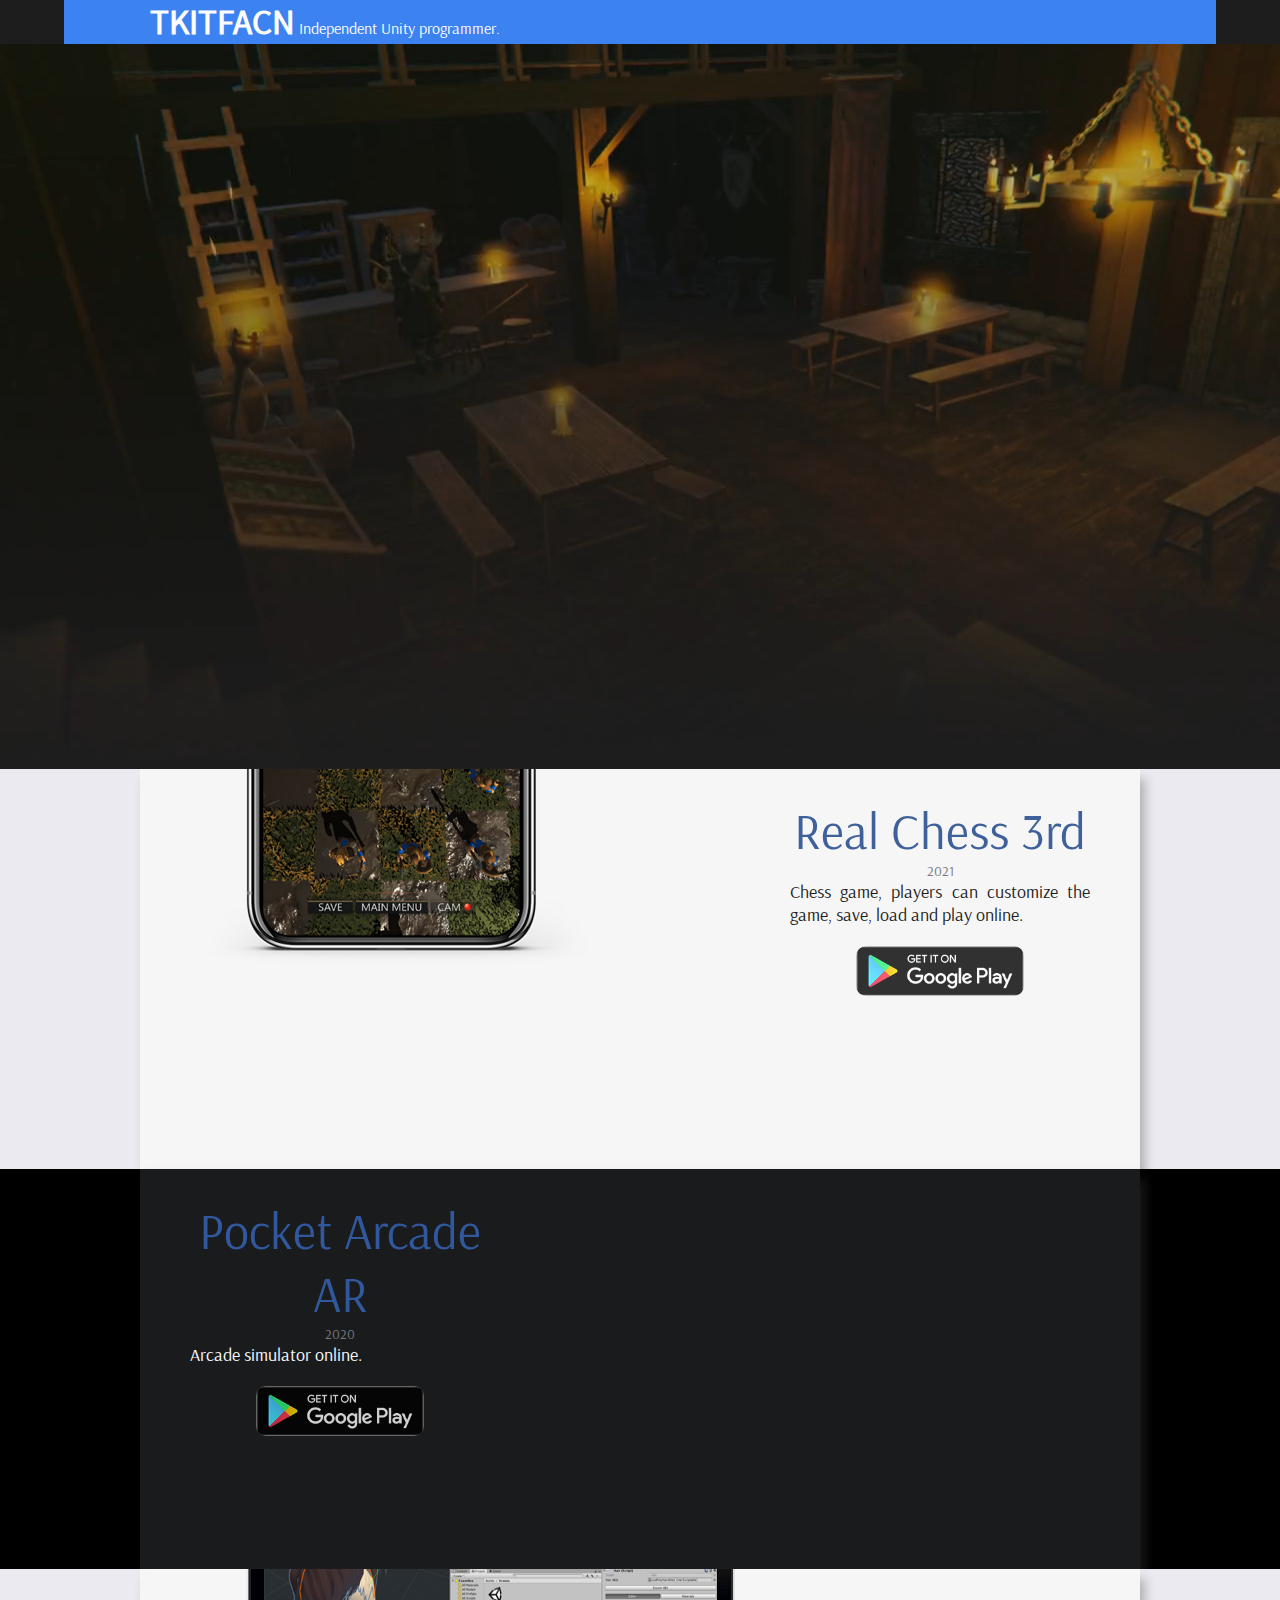
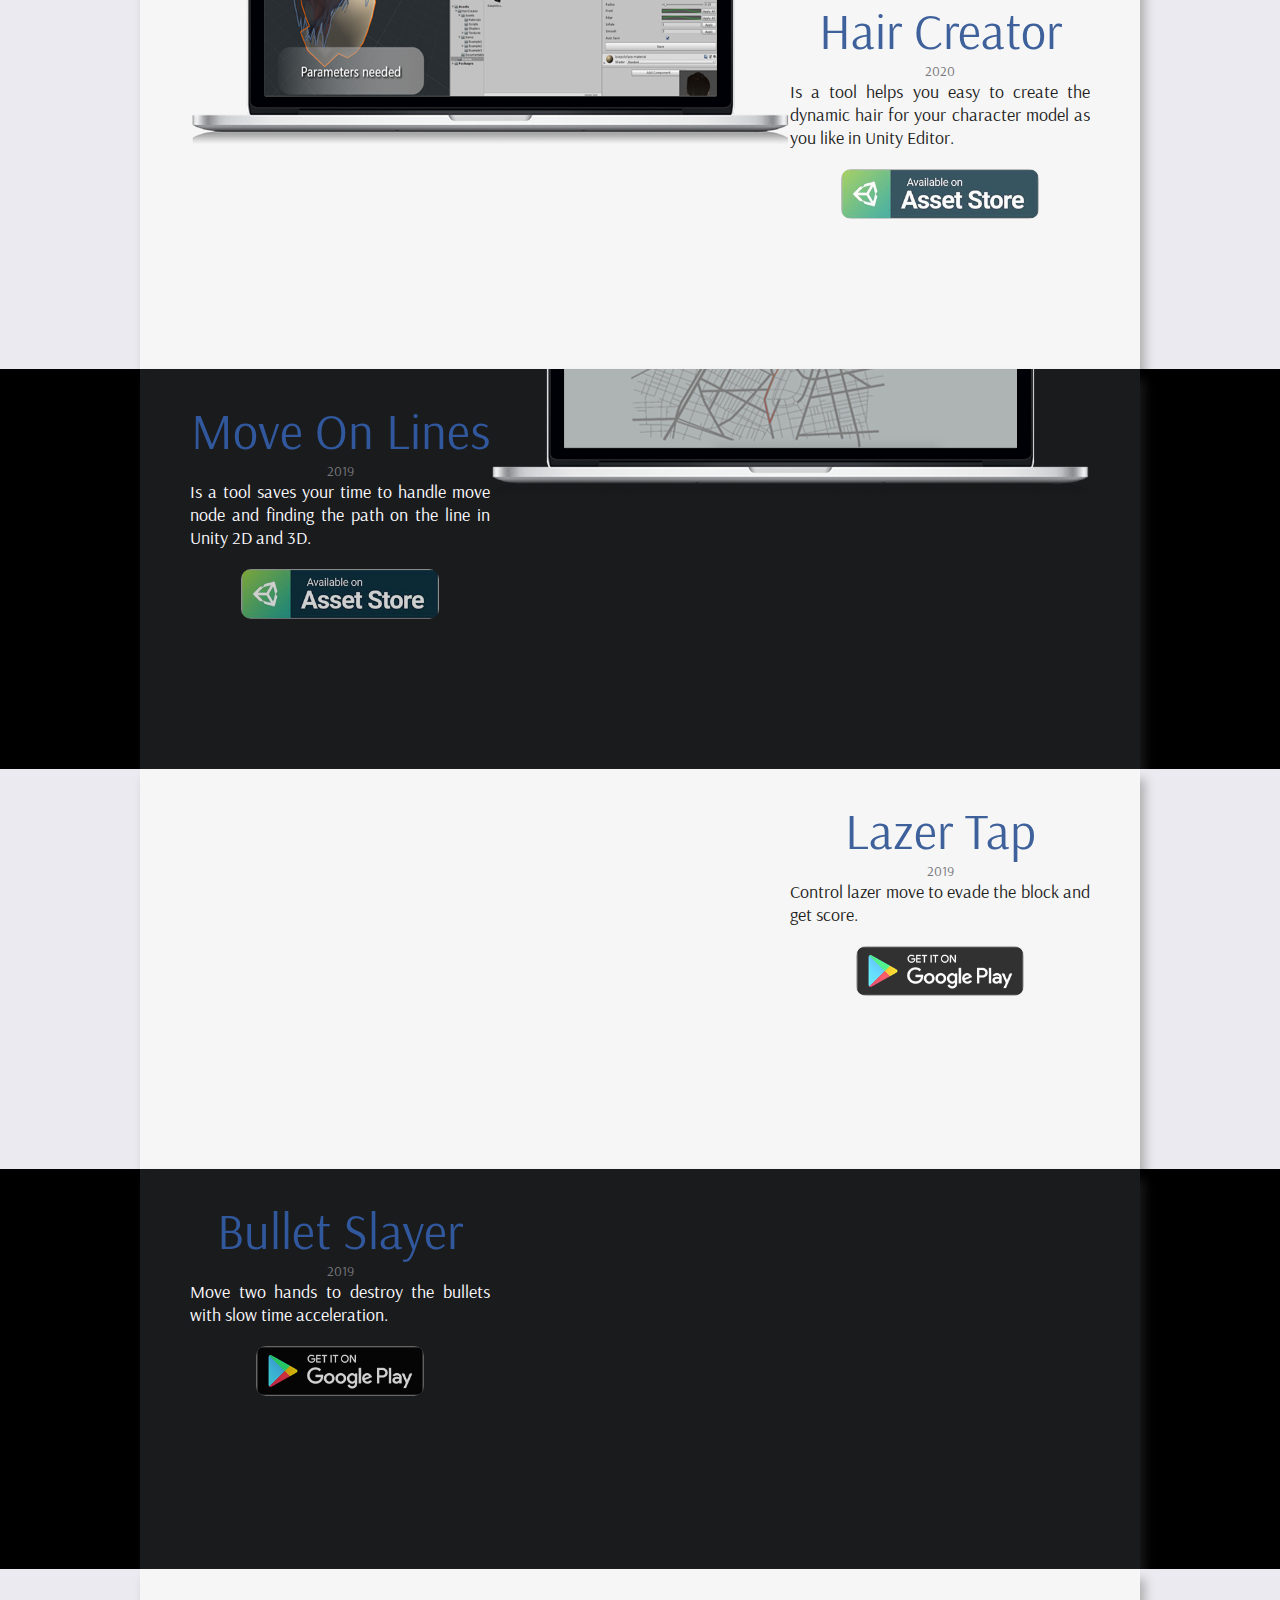
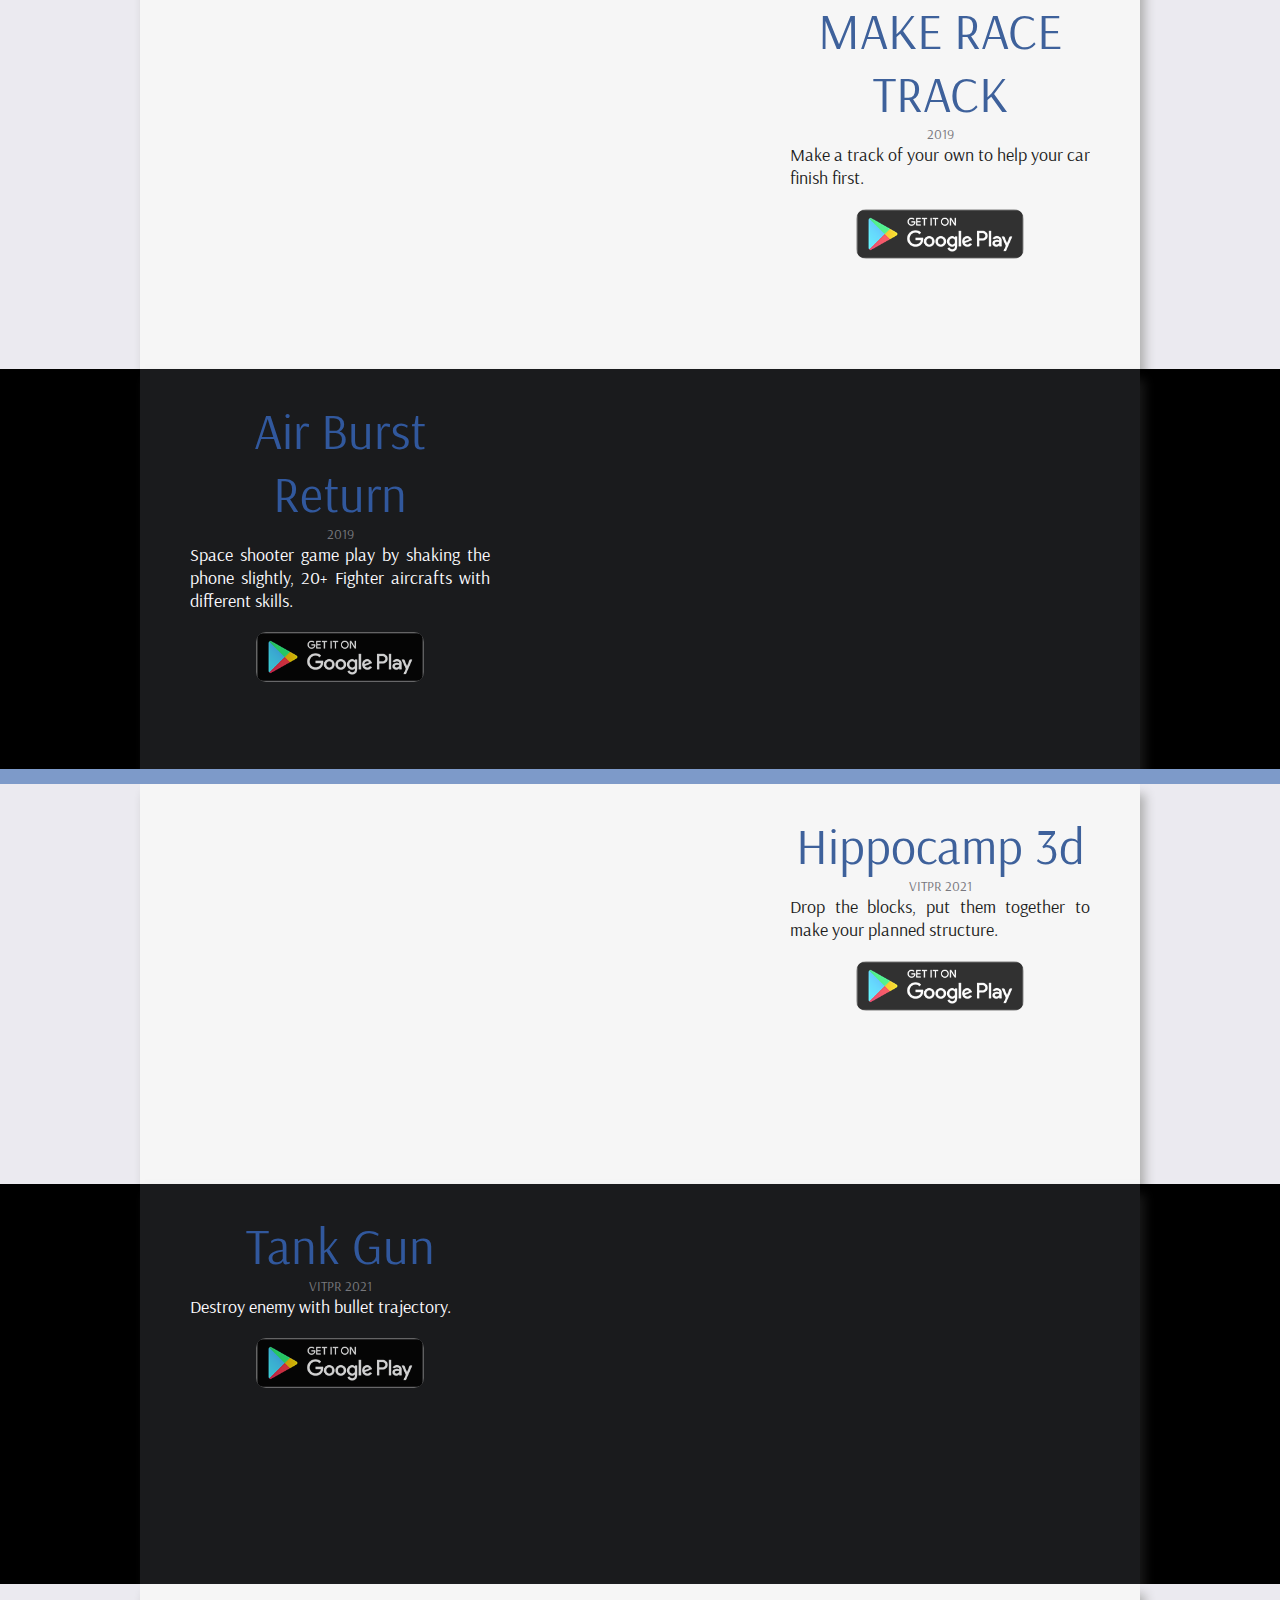
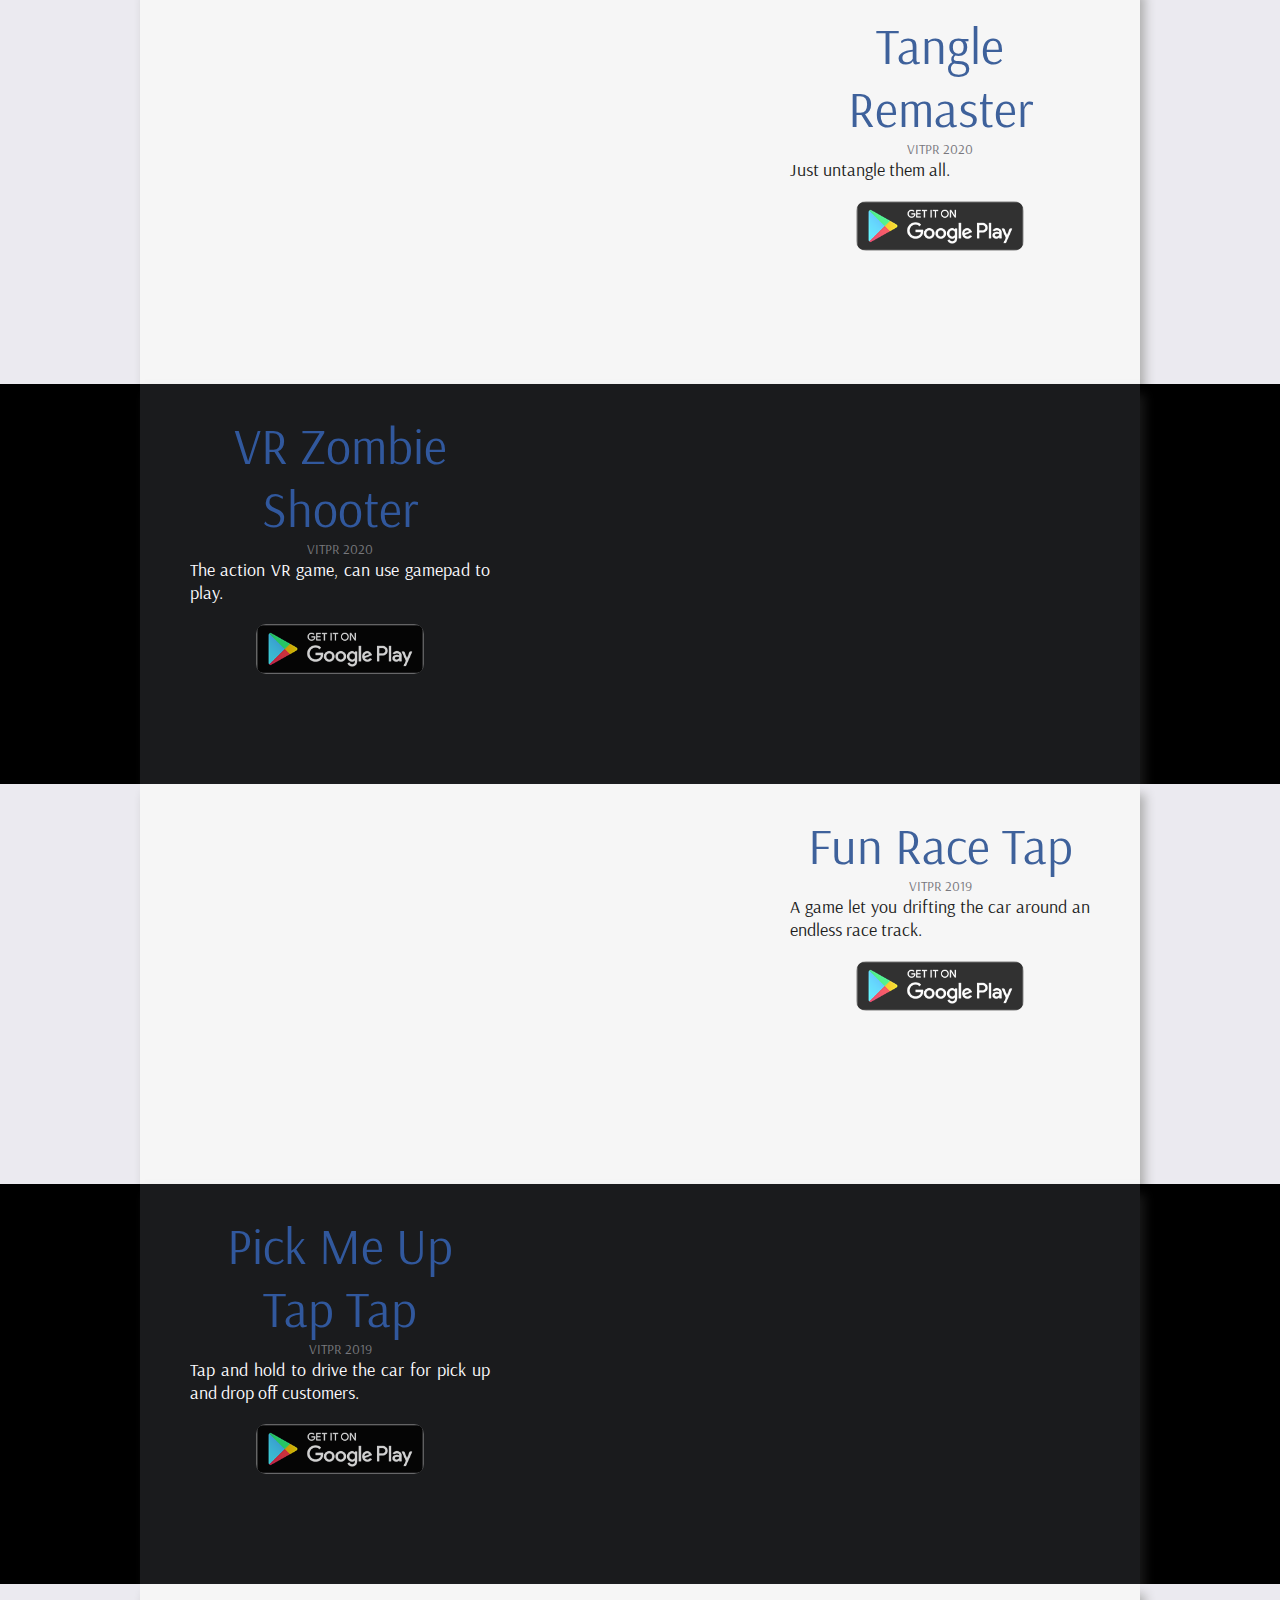
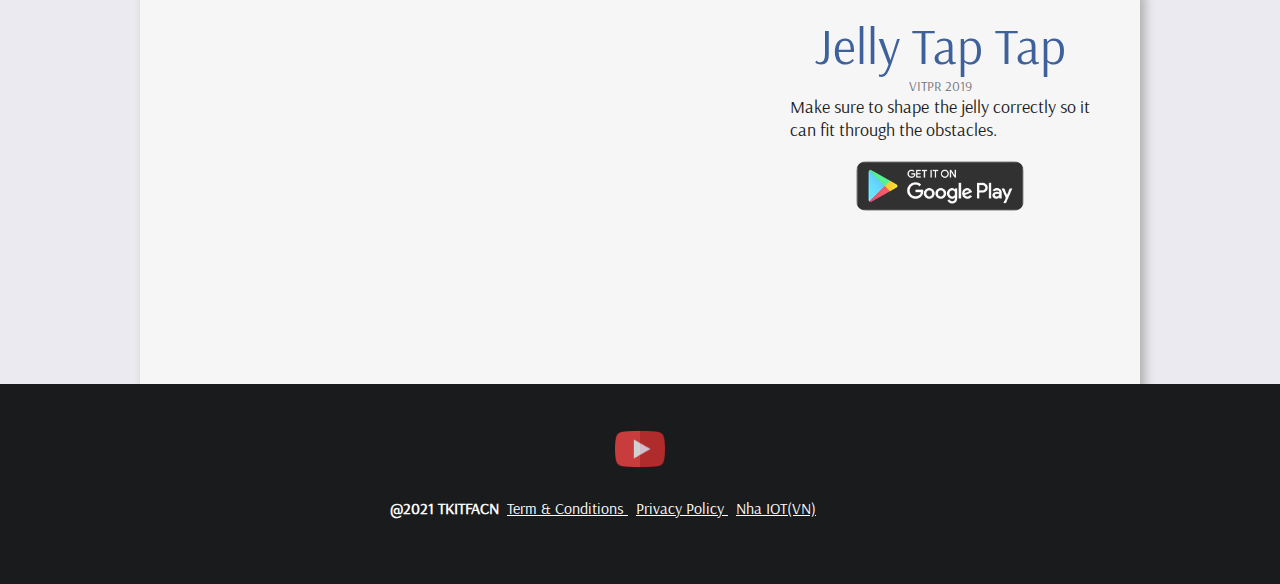
<file: index.html>
<!doctype html>
<html>
    <head>
        <title>TKITFACN </title>
        <link rel="stylesheet" href="css/index.css">
        
        
    </head>
    <body>
        <div id="header">
            <div><b><blog-title>TKITFACN</blog-title></b> Independent Unity programmer.</div>
        </div>
        

        <video id="myVideo" autoplay muted loop>
            <source src="media/videos/MainLobby.mp4" type="video/mp4">
        </video>
        <!-- <h1> <blog-title>TKITFACN</blog-title> <blog-tagline><br>Independent Unity programmer and game designer.</blog-tagline></h1> -->
        <!-- <p>paragraph</p> -->
        <!-- <p><br><br><br><br><br><br><br><br><br><br><br><br><br><br><br><br><br><br><br><br></p> -->

        

        <!-- REAL CHESS 3RD-->
        <div id ="myContent" class="light_content">
            <div id="my_content">
                <div id="my_container">
                    <div id="my_port" style="float: right">
                        <div id="my_title">
                            <span>Real Chess 3rd</span>
                        </div>
                        <div id="my_port_time">
                            <span>2021</span>
                        </div>
                        <div id="my_text">
                            <span> Chess game, players can customize the game, save, load and play online.</span>
                        </div>

                        <div id="buttons">
                            <a class="image_link" href="https://play.google.com/store/apps/details?id=com.tkitfacn.realchess957">
                                <img src="media/images/googleplay.png" height="50"></a>
                        </div>
                    </div>

                    <div id="phone_scroll" style="float:left; background-image:url(media/images/phonemask.png)">
                        <div id="phone_preview" style="background-image: url(media/images/content/realchess3rd/1.png);"></div>
                    </div>
                </div>
            </div>
        </div>

        <!-- POCKET ARCADE AR-->
        <div id ="myContent" class="dark_content">
            <div id="my_content">
                <div id="my_container">
                    <div id="my_port" style="float: left">
                        <div id="my_title">
                            <span>Pocket Arcade AR</span>
                        </div>
                        <div id="my_port_time">
                            <span>2020</span>
                        </div>
                        <div id="my_text">
                            <span> Arcade simulator online.</span>
                        </div>

                        <div id="buttons">
                            <a class="image_link" href="https://play.google.com/store/apps/details?id=com.tkitfacn.PocketArcadeAR">
                                <img src="media/images/googleplay.png" height="50"></a>
                        </div>
                    </div>

                    <div id="phone_scroll" style="float:right; background-image:url(media/images/phonemask.png)">
                        <div id="phone_preview" style="background-image: url(media/images/content/pocketarcadear/1.png);"></div>
                    </div>
                </div>
            </div>
        </div>

        <!-- HAIR CREATOR-->
        <div id ="myContent" class="light_content">
            <div id="my_content">
                <div id="my_container">
                    <div id="my_port" style="float:right">
                        <div id="my_title">
                            <span>Hair Creator</span>
                        </div>
                        <div id="my_port_time">
                            <span>2020</span>
                        </div>
                        <div id="my_text">
                            <span>  Is a tool helps you easy to create the dynamic hair for your character model as you like in Unity Editor.</span>
                        </div>

                        <div id="buttons">
                            <a class="image_link" href="https://assetstore.unity.com/packages/tools/modeling/haircreator-161200">
                                <img src="media/images/assetstore.png" height="50"></a>
                        </div>

                    </div>

                    <div id="laptop_scroll" style="float:left; background-image:url(media/images/laptopmask.png)">
                        <div id="laptop_preview" style="background-image:url(media/images/content/haircreator/1.png)"></div>
                    </div>
                </div>
            </div>
        </div>

        <!-- MOVE ON LINES-->
        <div id ="myContent" class="dark_content">
            <div id="my_content">
                <div id="my_container">
                    <div id="my_port" style="float:left">
                        <div id="my_title">
                            <span>Move On Lines</span>
                        </div>
                        <div id="my_port_time">
                            <span>2019</span>
                        </div>
                        <div id="my_text">
                            <span>  Is a tool saves your time to handle move node and finding the path on the line in Unity 2D and 3D.</span>
                        </div>

                        <div id="buttons">
                            <a class="image_link" href="https://assetstore.unity.com/packages/tools/game-toolkits/move-on-lines-155751">
                                <img src="media/images/assetstore.png" height="50"></a>
                        </div>

                    </div>

                    <div id="laptop_scroll" style="float:right; background-image:url(media/images/laptopmask.png)">
                        <div id="laptop_preview" style="background-image:url(media/images/content/moveonlines/1.png)"></div>
                    </div>
                </div>
            </div>
        </div>

        <!-- LAZER TAP-->
        <div id ="myContent" class="light_content">
            <div id="my_content">
                <div id="my_container">
                    <div id="my_port" style="float: right">
                        <div id="my_title">
                            <span>Lazer Tap</span>
                        </div>
                        <div id="my_port_time">
                            <span>2019</span>
                        </div>
                        <div id="my_text">
                            <span> Control lazer move to evade the block and get score.</span>
                        </div>

                        <div id="buttons">
                            <a class="image_link" href="https://play.google.com/store/apps/details?id=com.tkitfacn.lazertap1">
                                <img src="media/images/googleplay.png" height="50"></a>
                        </div>
                    </div>

                    <div id="phone_scroll" style="float:left; background-image:url(media/images/phonemask.png)">
                        <div id="phone_preview" style="background-image: url(media/images/content/lazertap/1.png);"></div>
                    </div>
                </div>
            </div>
        </div>

        <!-- BULLET SLAYER-->
        <div id ="myContent" class="dark_content">
            <div id="my_content">
                <div id="my_container">
                    <div id="my_port" style="float: left">
                        <div id="my_title">
                            <span>Bullet Slayer</span>
                        </div>
                        <div id="my_port_time">
                            <span>2019</span>
                        </div>
                        <div id="my_text">
                            <span> Move two hands to destroy the bullets with slow time acceleration.</span>
                        </div>

                        <div id="buttons">
                            <a class="image_link" href="https://play.google.com/store/apps/details?id=com.tkitfacn.bulletslayer">
                                <img src="media/images/googleplay.png" height="50"></a>
                        </div>
                    </div>

                    <div id="tablet_scroll" style="float:right; background-image:url(media/images/tabletmask.png)">
                        <div id="tablet_preview" style="background-image: url(media/images/content/bulletslayer/1.png);"></div>
                    </div>
                </div>
            </div>
        </div>

        <!-- MAKE RACE TRACK-->
        <div id ="myContent" class="light_content">
            <div id="my_content">
                <div id="my_container">
                    <div id="my_port" style="float: right">
                        <div id="my_title">
                            <span>MAKE RACE TRACK</span>
                        </div>
                        <div id="my_port_time">
                            <span>2019</span>
                        </div>
                        <div id="my_text">
                            <span> Make a track of your own to help your car finish first.</span>
                        </div>

                        <div id="buttons">
                            <a class="image_link" href="https://play.google.com/store/apps/details?id=com.tkitfacn.makeracetrack">
                                <img src="media/images/googleplay.png" height="50"></a>
                        </div>
                    </div>

                    <div id="tablet_scroll" style="float:left; background-image:url(media/images/tabletmask.png)">
                        <div id="tablet_preview" style="background-image: url(media/images/content/makeracetrack/1.png);"></div>
                    </div>
                </div>
            </div>
        </div>

        <!-- AIR BURST RETURN-->
        <div id ="myContent" class="dark_content">
            <div id="my_content">
                <div id="my_container">
                    <div id="my_port" style="float: left">
                        <div id="my_title">
                            <span>Air Burst Return</span>
                        </div>
                        <div id="my_port_time">
                            <span>2019</span>
                        </div>
                        <div id="my_text">
                            <span> Space shooter game play by shaking the phone slightly, 20+ Fighter aircrafts with different skills.</span>
                        </div>

                        <div id="buttons">
                            <a class="image_link" href="https://play.google.com/store/apps/details?id=com.tkitfacn.airburstreturn">
                                <img src="media/images/googleplay.png" height="50"></a>
                        </div>
                    </div>

                    <div id="phone_scroll" style="float:right; background-image:url(media/images/phonemask.png)">
                        <div id="phone_preview" style="background-image: url(media/images/content/airburstreturn/1.png);"></div>
                    </div>
                </div>
            </div>
        </div>

        <!-- OTHER-->
        <div id ="appline"></div>

        <!-- HIPPOCAMP 3D-->
        <div id ="myContent" class="light_content">
            <div id="my_content">
                <div id="my_container">
                    <div id="my_port" style="float: right">
                        <div id="my_title">
                            <span>Hippocamp 3d</span>
                        </div>
                        <div id="my_port_time">
                            <span>VITPR 2021</span>
                        </div>
                        <div id="my_text">
                            <span> Drop the blocks, put them together to make your planned structure.</span>
                        </div>

                        <div id="buttons">
                            <a class="image_link" href="https://play.google.com/store/apps/details?id=com.vitpr.Hippocamp3d">
                                <img src="media/images/googleplay.png" height="50"></a>
                        </div>
                    </div>

                    <div id="tablet_scroll" style="float:left; background-image:url(media/images/tabletmask.png)">
                        <div id="tablet_preview" style="background-image: url(media/images/content/hippocamp3d/1.png);"></div>
                    </div>
                </div>
            </div>
        </div>

        <!-- TANK GUN-->
        <div id ="myContent" class="dark_content">
            <div id="my_content">
                <div id="my_container">
                    <div id="my_port" style="float: left">
                        <div id="my_title">
                            <span>Tank Gun</span>
                        </div>
                        <div id="my_port_time">
                            <span>VITPR 2021</span>
                        </div>
                        <div id="my_text">
                            <span> Destroy enemy with bullet trajectory.</span>
                        </div>

                        <div id="buttons">
                            <a class="image_link" href="https://play.google.com/store/apps/details?id=com.vitpr.prjtrajectory">
                                <img src="media/images/googleplay.png" height="50"></a>
                        </div>
                    </div>

                    <div id="tablet_scroll" style="float:right; background-image:url(media/images/tabletmask.png)">
                        <div id="tablet_preview" style="background-image: url(media/images/content/tankgun/1.png);"></div>
                    </div>
                </div>
            </div>
        </div>

        <!-- TANGLE REMASTER-->
        <div id ="myContent" class="light_content">
            <div id="my_content">
                <div id="my_container">
                    <div id="my_port" style="float: right">
                        <div id="my_title">
                            <span>Tangle Remaster</span>
                        </div>
                        <div id="my_port_time">
                            <span>VITPR 2020</span>
                        </div>
                        <div id="my_text">
                            <span> Just untangle them all.</span>
                        </div>

                        <div id="buttons">
                            <a class="image_link" href="https://play.google.com/store/apps/details?id=com.vitpr.TangleRemaster">
                                <img src="media/images/googleplay.png" height="50"></a>
                        </div>
                    </div>

                    <div id="phone_scroll" style="float:left; background-image:url(media/images/phonemask.png)">
                        <div id="phone_preview" style="background-image: url(media/images/content/tangleremaster/1.png);"></div>
                    </div>
                </div>
            </div>
        </div>

        <!-- VR ZOMBIE SHOOTER-->
        <div id ="myContent" class="dark_content">
            <div id="my_content">
                <div id="my_container">
                    <div id="my_port" style="float: left">
                        <div id="my_title">
                            <span>VR Zombie Shooter</span>
                        </div>
                        <div id="my_port_time">
                            <span>VITPR 2020</span>
                        </div>
                        <div id="my_text">
                            <span> The action VR game, can use gamepad to play.</span>
                        </div>

                        <div id="buttons">
                            <a class="image_link" href="https://play.google.com/store/apps/details?id=com.vitpr.VRZombieShooter">
                                <img src="media/images/googleplay.png" height="50"></a>
                        </div>
                    </div>

                    <div id="tablet_scroll" style="float:right; background-image:url(media/images/tabletmask.png)">
                        <div id="tablet_preview" style="background-image: url(media/images/content/vrzombieshooter/1.png);"></div>
                    </div>
                </div>
            </div>
        </div>

        <!-- FUN RACE TAP-->
        <div id ="myContent" class="light_content">
            <div id="my_content">
                <div id="my_container">
                    <div id="my_port" style="float: right">
                        <div id="my_title">
                            <span>Fun Race Tap</span>
                        </div>
                        <div id="my_port_time">
                            <span>VITPR 2019</span>
                        </div>
                        <div id="my_text">
                            <span> A game let you drifting the car around an endless race track.</span>
                        </div>

                        <div id="buttons">
                            <a class="image_link" href="https://play.google.com/store/apps/details?id=com.vitpr.FunRaceTapTap">
                                <img src="media/images/googleplay.png" height="50"></a>
                        </div>
                    </div>

                    <div id="phone_scroll" style="float:left; background-image:url(media/images/phonemask.png)">
                        <div id="phone_preview" style="background-image: url(media/images/content/funrace/1.png);"></div>
                    </div>
                </div>
            </div>
        </div>

        <!-- PICK ME UP TAP TAP-->
        <div id ="myContent" class="dark_content">
            <div id="my_content">
                <div id="my_container">
                    <div id="my_port" style="float: left">
                        <div id="my_title">
                            <span>Pick Me Up Tap Tap</span>
                        </div>
                        <div id="my_port_time">
                            <span>VITPR 2019</span>
                        </div>
                        <div id="my_text">
                            <span> Tap and hold to drive the car for pick up and drop off customers.</span>
                        </div>

                        <div id="buttons">
                            <a class="image_link" href="https://play.google.com/store/apps/details?id=com.vitpr.pickmetaptap">
                                <img src="media/images/googleplay.png" height="50"></a>
                        </div>
                    </div>

                    
                    <div id="phone_scroll" style="float:right; background-image:url(media/images/phonemask.png)">
                        <div id="phone_preview" style="background-image: url(media/images/content/pickmeuptaptap/1.png);"></div>
                    </div>
                </div>
            </div>
        </div>

        <!-- JELLY TAP TAP-->
        <div id ="myContent" class="light_content">
            <div id="my_content">
                <div id="my_container">
                    <div id="my_port" style="float: right">
                        <div id="my_title">
                            <span>Jelly Tap Tap</span>
                        </div>
                        <div id="my_port_time">
                            <span>VITPR 2019</span>
                        </div>
                        <div id="my_text">
                            <span> Make sure to shape the jelly correctly so it can fit through the obstacles.</span>
                        </div>

                        <div id="buttons">
                            <a class="image_link" href="https://play.google.com/store/apps/details?id=com.vitpr.jelly">
                                <img src="media/images/googleplay.png" height="50"></a>
                        </div>
                    </div>

                    <div id="phone_scroll" style="float:left; background-image:url(media/images/phonemask.png)">
                        <div id="phone_preview" style="background-image: url(media/images/content/jellytaptap/1.png);"></div>
                    </div>
                </div>
            </div>
        </div>
        

        <div id = "bottom">
            <br>
            <div style="width: 500px; margin: 0 auto;">
                <div>
                    <div id="buttons">
                        <a class="image_link" href="https://www.youtube.com/channel/UChDeV7sEgj6l4v453bq_XXQ">
                            <img src="media/images/youtube.png" height="50"></a>
                    </div>
                    <br><br>


                    <b>@2021 TKITFACN</b>&nbsp;
            
                    <a id="textlink" href="pages/app-term-conditions.html">
                        Term & Conditions
                    </a>
                    &nbsp;
                    <a id="textlink" href="pages/app-privacy-policy.html">
                        Privacy Policy
                    </a>
                    &nbsp;
                    <a id="textlink" href="https://nhaiot.github.io/index.html">
                        Nha IOT(VN)
                    </a>
                </div>
            </div>
    </body>

    <script src="js/index.js"></script>
</html>
</file>
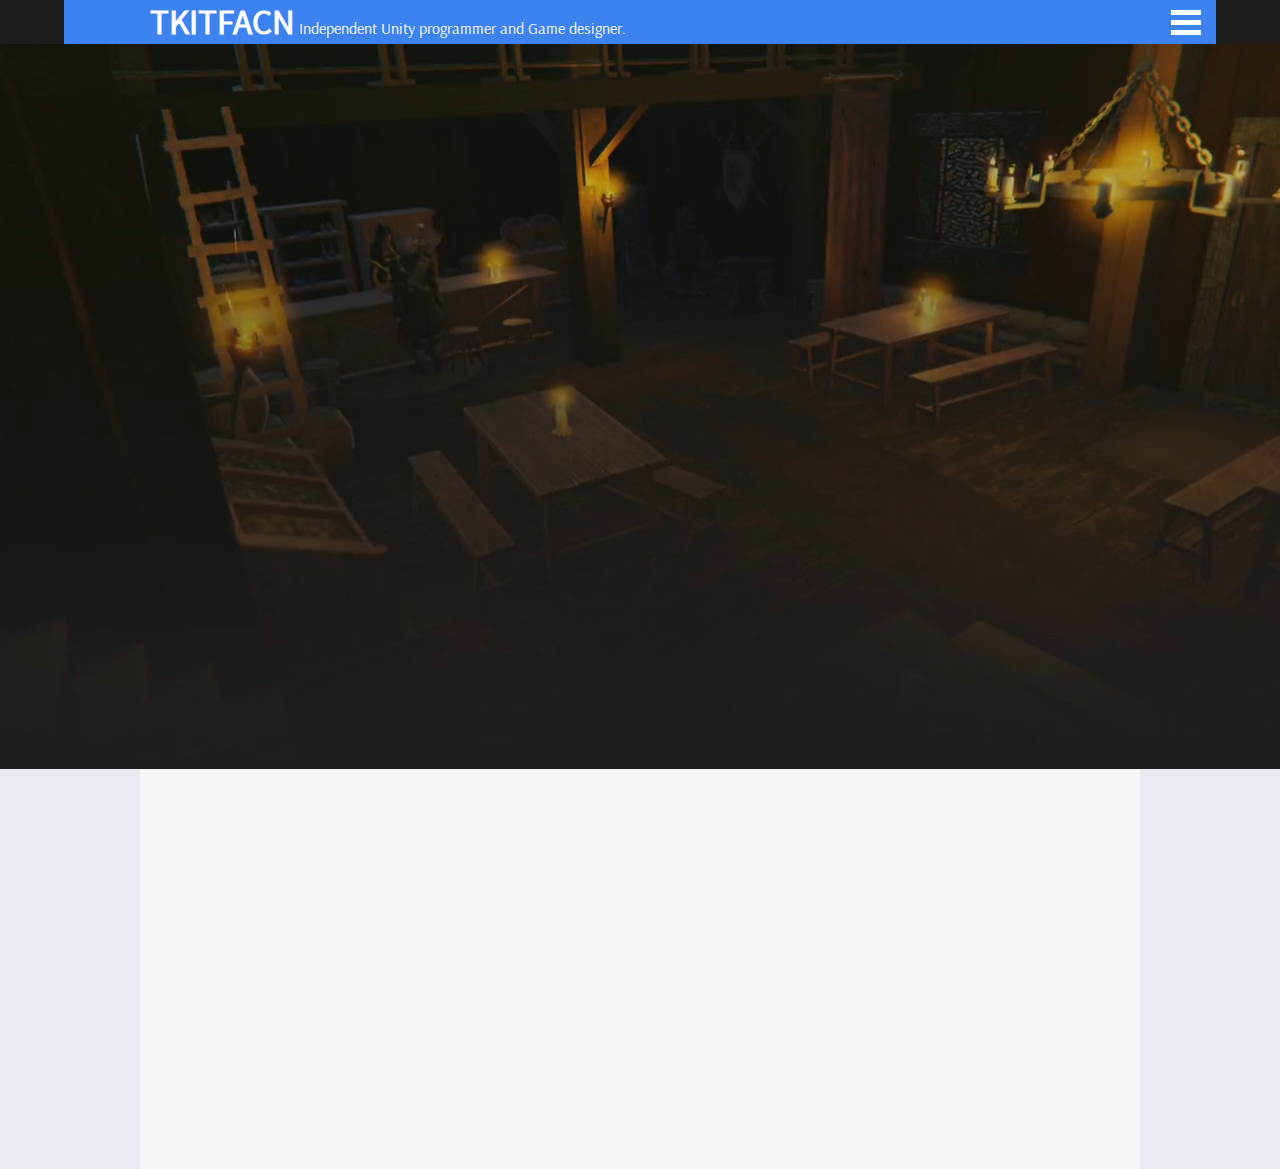
<file: newstyle.html>
<!doctype html>
<html>
    <head>
        <title>TKITFACN </title>
        <link rel="stylesheet" href="css/index.css">
        
        
    </head>
    <body>
        <div id = "sidebar">
            <div class="btn-side" onclick="toggleSidebar()">
                <span></span>
            </div>
            <ul>
                <li>Home</li>
                <li>About</li>
                <li>Policy</li>
            </ul>
        </div>

        <div id="header">
            <div><b><blog-title>TKITFACN</blog-title></b> Independent Unity programmer and Game designer.
                <div class="btn-side" onclick="toggleSidebar()">
                    <span></span>
                    <span></span>
                    <span></span>
                </div>
            </div>
        </div>
        <div id="main">
            <video id="myVideo" autoplay muted loop>
                <source src="media/videos/MainLobby.mp4" type="video/mp4">
            </video>
            <!-- <h1> <blog-title>TKITFACN</blog-title> <blog-tagline><br>Independent Unity programmer and game designer.</blog-tagline></h1> -->
            <!-- <p>paragraph</p> -->
            <!-- <p><br><br><br><br><br><br><br><br><br><br><br><br><br><br><br><br><br><br><br><br></p> -->
            
            <div id ="content" class="light">
                <div id="my_content">
                    <div id="my_container">
                        
                    </div>
                </div>
            </div>


        </div>
        <script src="lib/jquery.min.js"></script>
        <!-- <script src="https://ajax.googleapis.com/ajax/libs/jquery/2.1.4/jquery.min.js"></script> -->
        <script src="js/style.js"></script>
    </body>

</html>
</file>
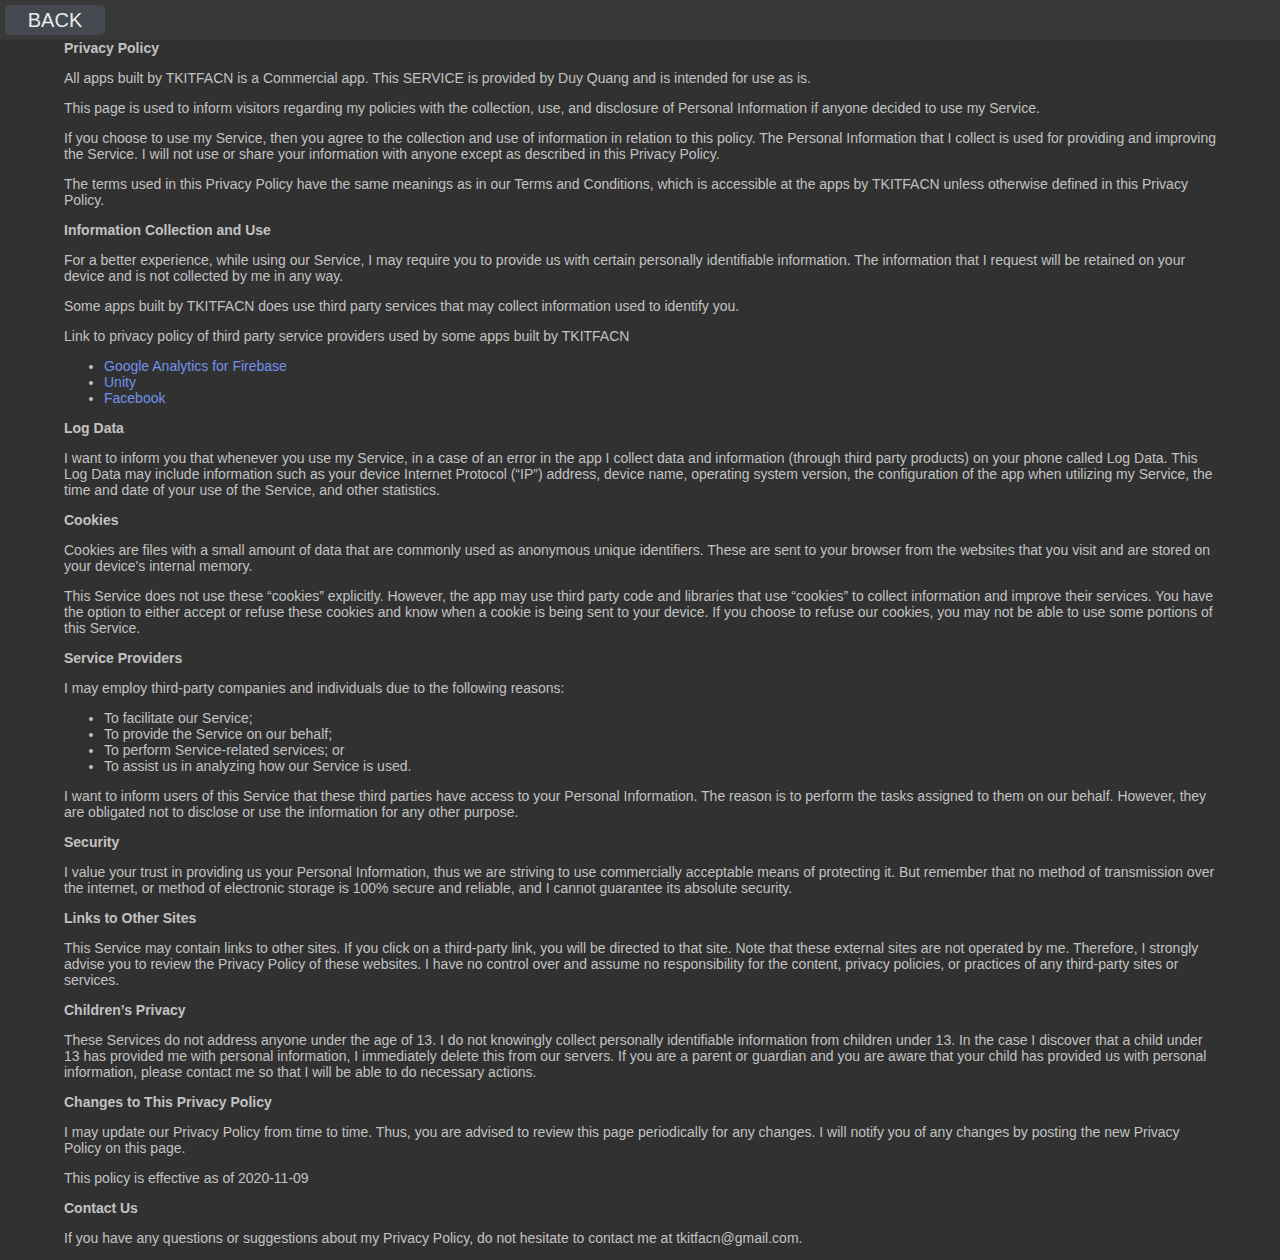
<file: pages/app-privacy-policy.html>
<!DOCTYPE html>
    <html>
    <head>
      <meta charset='utf-8'>
      <meta name='viewport' content='width=device-width'>
      <title>Privacy Policy</title>
      <style> body { font-family: 'Helvetica Neue', Helvetica, Arial, sans-serif; padding:1em; } </style>
    
      <link rel="stylesheet" href="../css/page.css">
    
    </head>
    <body>
      <div id="header">
        <a href="../index.html">
        <button id="btn-back" class="button">BACK</button>
        </a>
      </div>
      <div id="content">

    <strong>Privacy Policy</strong> <p>
                  All apps built by TKITFACN is
                  a Commercial app. This SERVICE is provided by
                  Duy Quang  and is intended for use as
                  is.
                </p> <p>
                  This page is used to inform visitors regarding my
                  policies with the collection, use, and disclosure of Personal
                  Information if anyone decided to use my Service.
                </p> <p>
                  If you choose to use my Service, then you agree to
                  the collection and use of information in relation to this
                  policy. The Personal Information that I collect is
                  used for providing and improving the Service. I will not use or share your information with
                  anyone except as described in this Privacy Policy.
                </p> <p>
                  The terms used in this Privacy Policy have the same meanings
                  as in our Terms and Conditions, which is accessible at
                  the apps by TKITFACN unless otherwise defined in this Privacy Policy.
                </p> <p><strong>Information Collection and Use</strong></p> <p>
                  For a better experience, while using our Service, I
                  may require you to provide us with certain personally
                  identifiable information. The information that
                  I request will be retained on your device and is not collected by me in any way.
                </p> <div><p>
                    Some apps built by TKITFACN does use third party services that may collect
                    information used to identify you.
                  </p> <p>
                    Link to privacy policy of third party service providers used
                    by some apps built by TKITFACN
                  </p> <ul><!----><!----><li><a href="https://firebase.google.com/policies/analytics" target="_blank" rel="noopener noreferrer">Google Analytics for Firebase</a></li><!----><!----><!----><!----><!----><!----><!----><!---->
                    <li><a href="https://unity3d.com/legal/privacy-policy" target="_blank" rel="noopener noreferrer">Unity</a></li><!----><!----><!----><!----><!----><!----><!----><!----><!----><!----><!----><!----><!---->
                    <li><a href="https://www.facebook.com/legal/terms/plain_text_terms" target="_blank" rel="noopener noreferrer">Facebook</a></li><!----><!----><!----><!----><!----><!----><!----><!----><!----><!----><!----><!----><!----><!----><!----><!----><!----><!----><!----><!----><!---->
                  </ul></div> <p><strong>Log Data</strong></p> <p>
                  I want to inform you that whenever you
                  use my Service, in a case of an error in the app
                  I collect data and information (through third party
                  products) on your phone called Log Data. This Log Data may
                  include information such as your device Internet Protocol
                  (“IP”) address, device name, operating system version, the
                  configuration of the app when utilizing my Service,
                  the time and date of your use of the Service, and other
                  statistics.
                </p> <p><strong>Cookies</strong></p> <p>
                  Cookies are files with a small amount of data that are
                  commonly used as anonymous unique identifiers. These are sent
                  to your browser from the websites that you visit and are
                  stored on your device's internal memory.
                </p> <p>
                  This Service does not use these “cookies” explicitly. However,
                  the app may use third party code and libraries that use
                  “cookies” to collect information and improve their services.
                  You have the option to either accept or refuse these cookies
                  and know when a cookie is being sent to your device. If you
                  choose to refuse our cookies, you may not be able to use some
                  portions of this Service.
                </p> <p><strong>Service Providers</strong></p> <p>
                  I may employ third-party companies and
                  individuals due to the following reasons:
                </p> <ul><li>To facilitate our Service;</li> <li>To provide the Service on our behalf;</li> <li>To perform Service-related services; or</li> <li>To assist us in analyzing how our Service is used.</li></ul> <p>
                  I want to inform users of this Service
                  that these third parties have access to your Personal
                  Information. The reason is to perform the tasks assigned to
                  them on our behalf. However, they are obligated not to
                  disclose or use the information for any other purpose.
                </p> <p><strong>Security</strong></p> <p>
                  I value your trust in providing us your
                  Personal Information, thus we are striving to use commercially
                  acceptable means of protecting it. But remember that no method
                  of transmission over the internet, or method of electronic
                  storage is 100% secure and reliable, and I cannot
                  guarantee its absolute security.
                </p> <p><strong>Links to Other Sites</strong></p> <p>
                  This Service may contain links to other sites. If you click on
                  a third-party link, you will be directed to that site. Note
                  that these external sites are not operated by me.
                  Therefore, I strongly advise you to review the
                  Privacy Policy of these websites. I have
                  no control over and assume no responsibility for the content,
                  privacy policies, or practices of any third-party sites or
                  services.
                </p> <p><strong>Children’s Privacy</strong></p> <p>
                  These Services do not address anyone under the age of 13.
                  I do not knowingly collect personally
                  identifiable information from children under 13. In the case
                  I discover that a child under 13 has provided
                  me with personal information, I immediately
                  delete this from our servers. If you are a parent or guardian
                  and you are aware that your child has provided us with
                  personal information, please contact me so that
                  I will be able to do necessary actions.
                </p> <p><strong>Changes to This Privacy Policy</strong></p> <p>
                  I may update our Privacy Policy from
                  time to time. Thus, you are advised to review this page
                  periodically for any changes. I will
                  notify you of any changes by posting the new Privacy Policy on
                  this page.
                </p> <p>This policy is effective as of 2020-11-09</p> <p><strong>Contact Us</strong></p> <p>
                  If you have any questions or suggestions about my
                  Privacy Policy, do not hesitate to contact me at tkitfacn@gmail.com.
    </div>
    </body>
    </html>
</file>
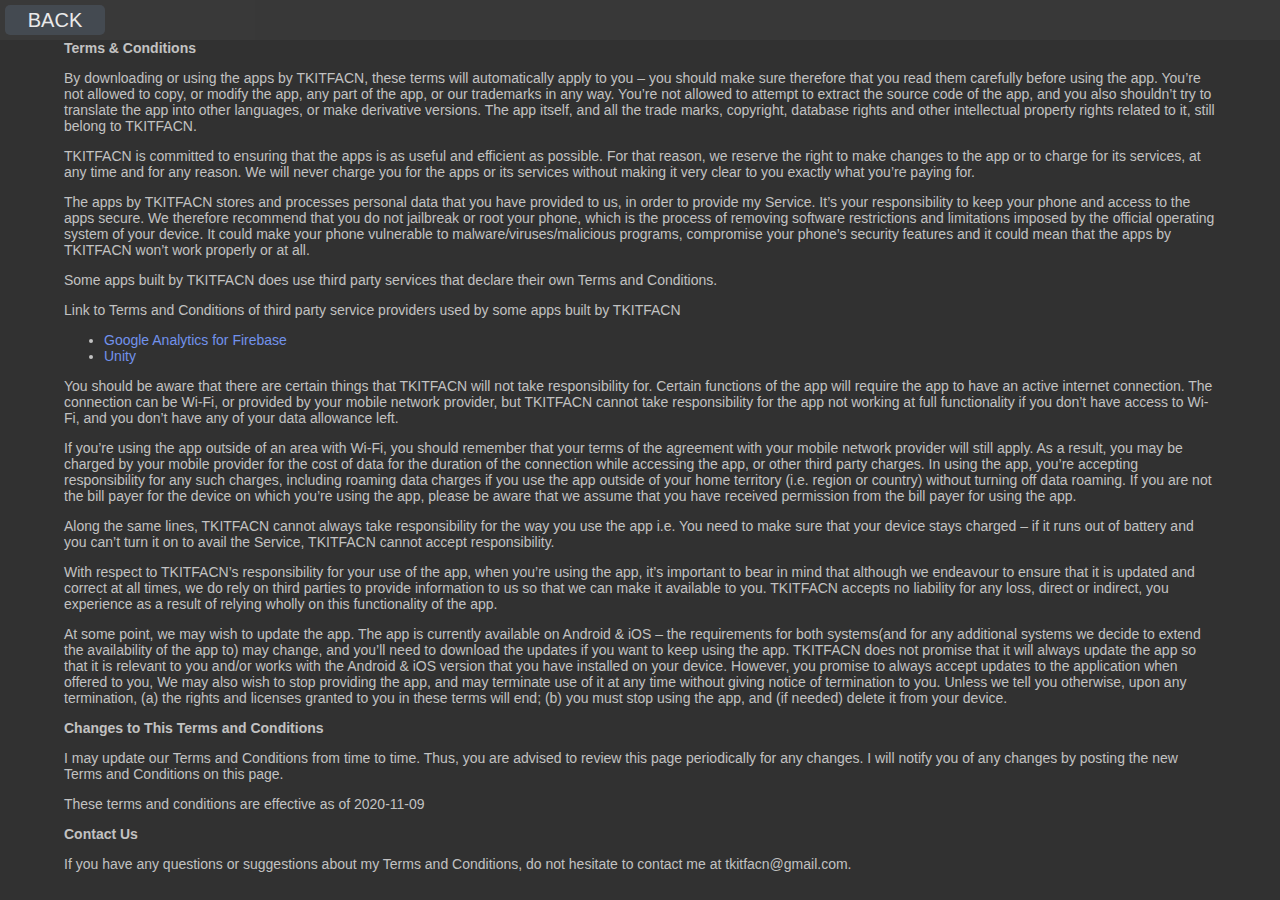
<file: pages/app-term-conditions.html>
<!DOCTYPE html>
    <html>
    <head>
      <meta charset='utf-8'>
      <meta name='viewport' content='width=device-width'>
      <title>Privacy Policy</title>
      <style> body { font-family: 'Helvetica Neue', Helvetica, Arial, sans-serif; padding:1em; } </style>
    
      <link rel="stylesheet" href="../css/page.css">
    
    </head>
    <body>
      <div id="header">
        <a href="../index.html">
        <button id="btn-back" class="button">BACK</button>
        </a>
      </div>
      <div id="content">
        <strong>Terms &amp; Conditions</strong> <p>
            By downloading or using the apps by TKITFACN, these terms will
            automatically apply to you – you should make sure therefore
            that you read them carefully before using the app. You’re not
            allowed to copy, or modify the app, any part of the app, or
            our trademarks in any way. You’re not allowed to attempt to
            extract the source code of the app, and you also shouldn’t try
            to translate the app into other languages, or make derivative
            versions. The app itself, and all the trade marks, copyright,
            database rights and other intellectual property rights related
            to it, still belong to TKITFACN.
          </p> <p>
            TKITFACN is committed to ensuring that the apps is
            as useful and efficient as possible. For that reason, we
            reserve the right to make changes to the app or to charge for
            its services, at any time and for any reason. We will never
            charge you for the apps or its services without making it very
            clear to you exactly what you’re paying for.
          </p> <p>
            The apps by TKITFACN stores and processes personal data that
            you have provided to us, in order to provide my
            Service. It’s your responsibility to keep your phone and
            access to the apps secure. We therefore recommend that you do
            not jailbreak or root your phone, which is the process of
            removing software restrictions and limitations imposed by the
            official operating system of your device. It could make your
            phone vulnerable to malware/viruses/malicious programs,
            compromise your phone’s security features and it could mean
            that the apps by TKITFACN won’t work properly or at all.
          </p> <div><p>
              Some apps built by TKITFACN does use third party services that declare their own
              Terms and Conditions.
            </p> <p>
              Link to Terms and Conditions of third party service
              providers used by some apps built by TKITFACN
            </p> <ul><!----><!----><li><a href="https://firebase.google.com/terms/analytics" target="_blank" rel="noopener noreferrer">Google Analytics for Firebase</a></li><!----><!----><!----><!----><!----><!----><!----><!----><li><a href="https://unity3d.com/legal/terms-of-service" target="_blank" rel="noopener noreferrer">Unity</a></li><!----><!----><!----><!----><!----><!----><!----><!----><!----><!----><!----><!----><!----></ul></div> <p>
            You should be aware that there are certain things that
            TKITFACN will not take responsibility for. Certain
            functions of the app will require the app to have an active
            internet connection. The connection can be Wi-Fi, or provided
            by your mobile network provider, but TKITFACN
            cannot take responsibility for the app not working at full
            functionality if you don’t have access to Wi-Fi, and you don’t
            have any of your data allowance left.
          </p> <p></p> <p>
            If you’re using the app outside of an area with Wi-Fi, you
            should remember that your terms of the agreement with your
            mobile network provider will still apply. As a result, you may
            be charged by your mobile provider for the cost of data for
            the duration of the connection while accessing the app, or
            other third party charges. In using the app, you’re accepting
            responsibility for any such charges, including roaming data
            charges if you use the app outside of your home territory
            (i.e. region or country) without turning off data roaming. If
            you are not the bill payer for the device on which you’re
            using the app, please be aware that we assume that you have
            received permission from the bill payer for using the app.
          </p> <p>
            Along the same lines, TKITFACN cannot always take
            responsibility for the way you use the app i.e. You need to
            make sure that your device stays charged – if it runs out of
            battery and you can’t turn it on to avail the Service,
            TKITFACN cannot accept responsibility.
          </p> <p>
            With respect to TKITFACN’s responsibility for your
            use of the app, when you’re using the app, it’s important to
            bear in mind that although we endeavour to ensure that it is
            updated and correct at all times, we do rely on third parties
            to provide information to us so that we can make it available
            to you. TKITFACN accepts no liability for any
            loss, direct or indirect, you experience as a result of
            relying wholly on this functionality of the app.
          </p> <p>
            At some point, we may wish to update the app. The app is
            currently available on Android &amp; iOS – the requirements for
            both systems(and for any additional systems we
            decide to extend the availability of the app to) may change,
            and you’ll need to download the updates if you want to keep
            using the app. TKITFACN does not promise that it
            will always update the app so that it is relevant to you
            and/or works with the Android &amp; iOS version that you have
            installed on your device. However, you promise to always
            accept updates to the application when offered to you, We may
            also wish to stop providing the app, and may terminate use of
            it at any time without giving notice of termination to you.
            Unless we tell you otherwise, upon any termination, (a) the
            rights and licenses granted to you in these terms will end;
            (b) you must stop using the app, and (if needed) delete it
            from your device.
          </p> <p><strong>Changes to This Terms and Conditions</strong></p> <p>
            I may update our Terms and Conditions
            from time to time. Thus, you are advised to review this page
            periodically for any changes. I will
            notify you of any changes by posting the new Terms and
            Conditions on this page.
          </p> <p>
            These terms and conditions are effective as of 2020-11-09
          </p> <p><strong>Contact Us</strong></p> <p>
            If you have any questions or suggestions about my
            Terms and Conditions, do not hesitate to contact me
            at tkitfacn@gmail.com.
      </div>
    </body>
    </html>
</file>
<file: css/index.css>
@font-face {
    font-family: 'Arsenal';
    src: url('Arsenal-Regular.ttf');
}

@font-face {
    font-family: 'Sans';
    src: url('SourceSansPro-Regular.ttf');
}

@font-face {
    font-family: 'Alatsi';
    src: url('Alatsi-Regular.ttf');
}

body{
    margin: 0px;
    padding: 0px;
    /* background: rgb(125, 154, 201);*/
    background: rgb(29, 29, 29);
    border: none;
    font-family: 'Arsenal';
    color: rgb(252, 252, 252);
}

/*header*/

body blog-title {
    font-family: 'Sans';
    font-size: 35px;
}
body blog-tagline {
    font-family: 'Alatsi';
    font-size: 30px;
}

#myVideo {
    /* top: 0px; */
    /* position: absolute; */
    width: 100%;
    height: auto;
    overflow: hidden;
    z-index: -1;
}

#myContent {
    width: 100%;
}

 /*light*/
.light_content{
    background: rgb(235, 234, 240);
}

.light_content #my_content {
    background: rgb(246, 246, 246);
    width: 1000px;
    margin: 0 auto;
    box-shadow: 5px 10px 10px rgb(175, 175, 175);
}

.light_content #my_container{
    width: 900px;
    height: 400px;
    overflow: hidden;
    margin: 0 auto;
}

.light_content #my_container > div {
    position: relative;
}

.light_content #laptop_scroll {
    float: right;
    width: 600px;
    height: 400px;
    background-repeat: no-repeat;
}

.light_content #phone_scroll {
    float: right;
    width: 400px;
    height: 800px;
    background-repeat: no-repeat;
}

.light_content #tablet_scroll {
    float: right;
    width: 450px;
    height: 450px;
    background-repeat: no-repeat;
}

.light_content #laptop_preview {
    /* float: left; */
    width: 600px;
    height: 400px;
    background-repeat: no-repeat;
    /* -webkit-mask-image: linear-gradient(to bottom, transparent 25%, black 75%);
    mask-image: linear-gradient(to bottom, transparent 25%, black 75%); */
    /* -webkit-mask-image: url("laptopscreenmask.png");
    mask-image: url("laptopscreenmask.png");
    -webkit-mask-size: 600px 400px;
    mask-size: 600px 400px; */
}

.light_content #phone_preview {
    width: 400px;
    height: 800px;
    background-repeat: no-repeat;
}

.light_content #tablet_preview{
    width: 450px;
    height: 450px;
    background-repeat: no-repeat;
}

.light_content #my_port{
    float: left;
    width: 300px;
    padding: 30px 0;
}

.light_content #my_title{
    color: rgb(62, 97, 155);
    font-size: 50px;
    text-align: center;
}

.light_content #my_port_time{
    color: rgb(121, 120, 126);
    font-size: 14px;
    text-align: center;
}

.light_content #my_text{
    color: rgb(29, 29, 29);
    font-size: 18px;
    /* display: inline-block; */
    text-align: justify;
}

/*dark*/
.dark_content{
    background: rgb(0, 0, 0);
}

.dark_content #my_content {
    background: rgb(26, 27, 29);
    width: 1000px;
    margin: 0 auto;
    box-shadow: 5px 10px 10px rgb(24, 24, 24);
}

.dark_content #my_container{
    width: 900px;
    height: 400px;
    overflow: hidden;
    margin: 0 auto;
}

.dark_content #my_container > div {
    position: relative;
}

.dark_content #laptop_scroll {
    float: right;
    width: 600px;
    height: 400px;
    background-repeat: no-repeat;
}

.dark_content #phone_scroll {
    float: right;
    width: 400px;
    height: 800px;
    background-repeat: no-repeat;
}

.dark_content #tablet_scroll {
    float: right;
    width: 450px;
    height: 450px;
    background-repeat: no-repeat;
}

.dark_content #laptop_preview {
    width: 600px;
    height: 400px;
    background-repeat: no-repeat;
}

.dark_content #phone_preview {
    width: 400px;
    height: 800px;
    background-repeat: no-repeat;
}

.dark_content #tablet_preview{
    width: 450px;
    height: 450px;
    background-repeat: no-repeat;
}

.dark_content #my_port{
    float: left;
    width: 300px;
    padding: 30px 0;
}

.dark_content #my_title{
    color: rgb(49, 88, 157);
    font-size: 50px;
    text-align: center;
}

.dark_content #my_port_time{
    color: rgb(119, 120, 124);
    font-size: 14px;
    text-align: center;
}

.dark_content #my_text{
    color: rgb(253, 251, 255);
    font-size: 18px;
    /* display: inline-block; */
    text-align: justify;
}


/*button*/
#buttons {
    width: 100%;
    text-align: center;
}

#buttons img {
    border-radius: 10px;
}

#buttons a.image_link {
    -webkit-transition: all 0.2s ease-in-out;
	-moz-transition: all 0.2s ease-in-out;
	-ms-transition: all 0.2s ease-in-out;
	-o-transition: all 0.2s ease-in-out;
	transition: all 0.2s ease-in-out;
	text-decoration:none;
	opacity:0.8;
	position: relative;
    top: 20px;
}

#buttons a.image_link:hover{
    opacity: 1.0;
    top: 15px;
}

#header_bg{
    background-color: rgb(125, 154, 201);
    
}

#header{
    width: 90%;
    margin: 0 auto;
    background-color: rgb(60, 130, 241);
    position: -webkit-sticky; /* Safari */
    position: sticky;
    top: 0;
    z-index: 1;
}
#header.blur{
    filter:blur(3px);
}

#header > div {
    width: 85%;
    margin: 0 auto;
}

#header a {
    color: rgb(255, 255, 255);
    text-decoration: underline;
}

#header .btn-side {
    position: absolute;
    right: 15px;
    top: 5px;
}

/* #header.active .btn-side {
    right: 200px;
} */

#header .btn-side span {
    display: block;
    width: 30px;
    height: 5px;
    background: white;
    margin: 5px 0px;
}



#sidebar {
    position: fixed;
    width: 300px;
    height: 100%;
    background: rgb(29, 29, 29);
    right: -300px;
    z-index: 2;
}

#sidebar.active {
    right: 0;
}

#sidebar ul li {
    color: rgb(235, 234, 240);
    list-style: none;
    padding: 15px 10px;
    border-bottom: 1px solid rgba(100, 100, 100, 0.3);
}

/* #sidebar .btn-side {
    position: absolute;
    right: 240px;
    top: 5px;
}

#sidebar.active .btn-side {
    right: 160px;
} */

#sidebar .btn-side {
    position: absolute;
    right: 260px;
    top: 10px;
}

#sidebar .btn-side span {
    display: block;
    width: 30px;
    height: 5px;
    background: white;
    margin: 5px 0px;
}

#main.blur {
    filter:blur(3px);
}

#content {
    width: 100%;
    z-index: 0;
}

 /*light*/
#content.light{
    background: rgb(235, 234, 240);
}

#content.light #my_content {
    background: rgb(246, 246, 246);
    /* width: 1000px; */
    width: min(100%, 1000px);
    margin: 0 auto;
}

#content.light #my_container{
    /* width: 900px; */
    height: 400px;
    overflow: hidden;
    margin: 0 auto;
}

#appline {
    width: 100%;
    height: 15px;
    background: rgb(125, 154, 201);
}

#bottom {
    width: 100%;
    height: 200px;
    background: rgb(26, 27, 29);
}

#bottom #textlink {
    color:rgb(252, 252, 252);
}

.center {
    display: block;
    margin-left: auto;
    margin-right: auto;
}
</file>
<file: css/page.css>
body{
    margin: 0px;
    padding: 0px;
    background: rgb(49, 49, 49);
    /* background: rgb(255, 255, 255); */
    border: none;
    color: rgb(194, 194, 194);
    /* color: rgb(58, 58, 58); */
    /* font-family: 'Sans'; */
    font-size: 14px;
}

a{
    text-decoration:none;
    color: rgb(113, 146, 236);
}

#header{
    width: 100%;
    margin: 0 auto;
    background-color: rgb(58, 58, 58);
    opacity: 0.9;
    position: -webkit-sticky;
    position: sticky;
    top: 0;
    z-index: 1;
}

button {
    outline : 0;
    -moz-outline : 0;
    border: none;
    width: 100px;
    height: 30px;
    border-radius: 5px;
    margin-top: 5px;
    margin-left: 5px;
    margin-bottom: 5px;
    font-size: 20px;
    color: white;
    background-color: rgb(71, 77, 85);
    
}

button:hover {
    background-color: slategray;
    color: white;
}

#content {
    width: 90%;
    margin: 0 auto;
    
}

.center {
    display: block;
    margin-left: auto;
    margin-right: auto;
}
</file>
